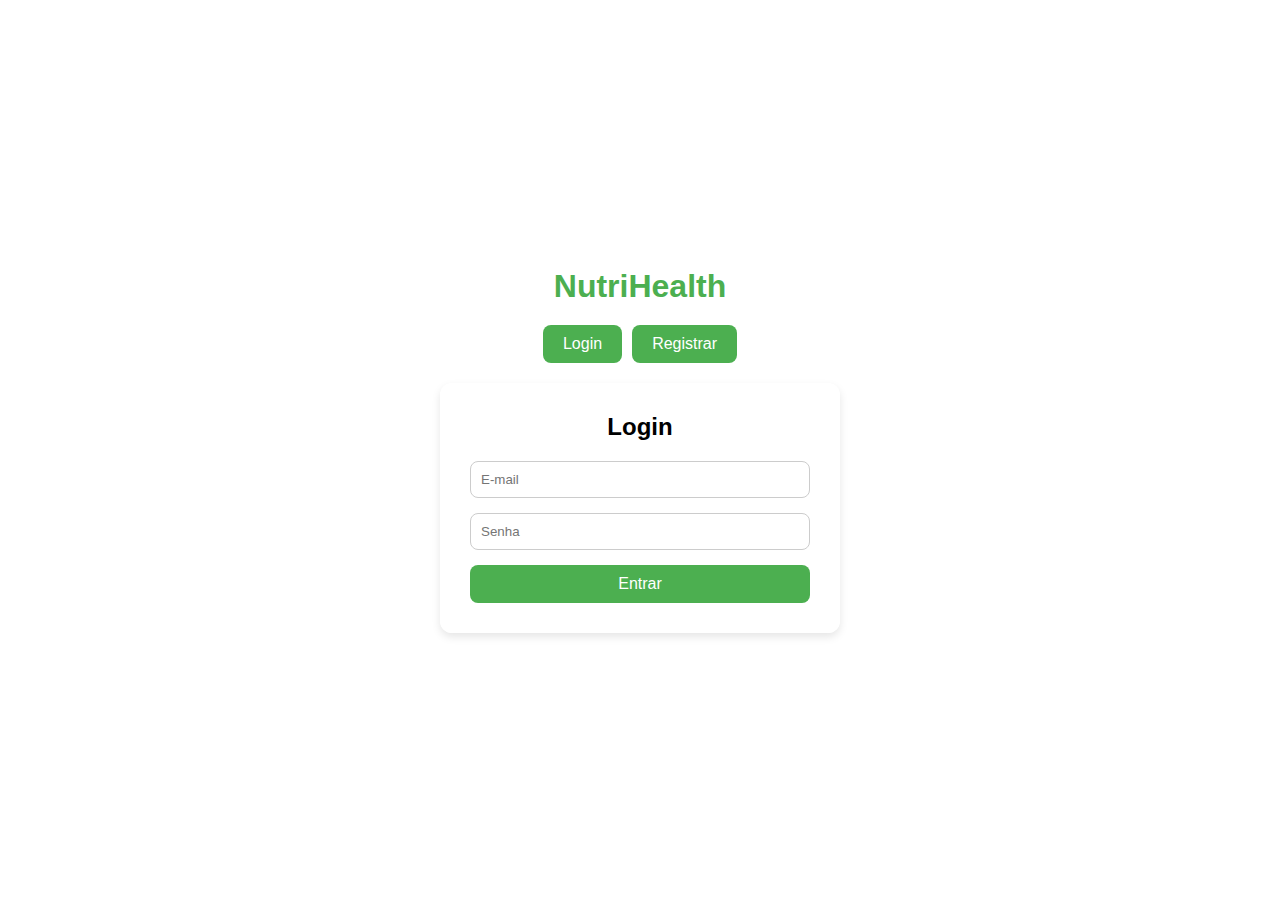
<file: frontend/Criar-receita/index.html>
<!DOCTYPE html>
<html lang="pt-BR">
<head>
  <meta charset="UTF-8" />
  <meta name="viewport" content="width=device-width, initial-scale=1.0"/>
  <title>Criar Receita - NutriHealth</title>
  <link rel="stylesheet" href="style.css"/>
</head>
<body>
 <header class="header">
  <a href="../Tela-de-Perfil/index.html" class="back-arrow" aria-label="Voltar para a página anterior">

    <svg xmlns="http://www.w3.org/2000/svg" width="24" height="24" fill="currentColor" viewBox="0 0 24 24">
      <path d="M15 18l-6-6 6-6"/>
    </svg>
  </a>
  <a href="../Tela-inicial/index.html" class="logo">NutriHealth</a>
</header>

  <main>
    <h1>Criar receita</h1>

    <label class="label-input">Título
      <input type="text" id="titulo" placeholder="Digite o título"/>
    </label>

    <label class="label-input">Modo de preparo
      <textarea id="preparo" placeholder="Digite o modo de preparo em tópicos"></textarea>
    </label>

    <button id="btn-novo-ingrediente" class="create" type="button">Criar novo ingrediente</button>

    <div class="ingredientes-checkboxes" id="ingredientes-container">
      <strong>Ingredientes disponíveis:</strong><br />
    </div>

    <div class="side-buttons">
      <label class="file-upload">
        <input type="file" id="imagem"/>
        <span id="fileLabel">Carregar imagem</span>
      </label>
      
      <select id="impacto">
        <option disabled selected>Impacto ambiental</option>
        <option value="Baixo">Baixo</option>
        <option value="Médio">Médio</option>
        <option value="Alto">Alto</option>
      </select>
    </div>

    <div class="filtros">
      <h3>Selecione os filtros</h3>
      <div class="filtros-box">
        <div>
          <strong>Tipo de dieta:</strong><br/>
          <label><input type="checkbox" value="Vegetariana"/> Vegetariana</label><br/>
          <label><input type="checkbox" value="Vegana"/> Vegana</label><br/>
          <label><input type="checkbox" value="Low carb"/> Low carb</label><br/>
          <label><input type="checkbox" value="Sem glúten"/> Sem glúten</label><br/>
          <label><input type="checkbox" value="Sem lactose"/> Sem lactose</label>
        </div>
        <div>
          <strong>Tipo de refeição:</strong><br/>
          <label><input type="checkbox" value="Café da manhã"/> Café da manhã</label><br/>
          <label><input type="checkbox" value="Almoço"/> Almoço</label><br/>
          <label><input type="checkbox" value="Jantar"/> Jantar</label><br/>
          <label><input type="checkbox" value="Lanches"/> Lanches</label><br/>
          <label><input type="checkbox" value="Sobremesas"/> Sobremesas</label>
        </div>
        <div>
          <strong>Estilo de preparo:</strong><br/>
          <label><input type="checkbox" value="Assado"/> Assado</label><br/>
          <label><input type="checkbox" value="Cozinhado"/> Cozinhado</label><br/>
          <label><input type="checkbox" value="Grelhado"/> Grelhado</label><br/>
          <label><input type="checkbox" value="Cru"/> Cru</label><br/>
          <label><input type="checkbox" value="Air fryer"/> Air fryer</label>
        </div>
      </div>
    </div>

    <div class="bottom-buttons">
      <button class="delete" type="button">Excluir</button>
      <button class="create" type="button" onclick="criarJson()">Criar</button>
    </div>
  </main>

  <!-- Modal para criação de ingrediente -->
  <div id="modal-ingrediente" class="modal">
    <div class="modal-content">
      <span id="close-modal" class="close">&times;</span>
      <h2>Criar novo ingrediente</h2>
      <input type="text" id="novo-nome" placeholder="Nome do ingrediente" />
      <input type="number" id="novo-quantidade" placeholder="Quantidade" />
      <input type="text" id="novo-unidade" placeholder="Unidade de medida" />
      <select id="novo-impacto">
        <option disabled selected>Impacto ambiental</option>
        <option value="Baixo">Baixo</option>
        <option value="Médio">Médio</option>
        <option value="Alto">Alto</option>
      </select>
      <button id="salvar-ingrediente" class="create" type="button">Salvar</button>
    </div>
  </div>

  <script src="script.js"></script>
</body>
</html>
</file>
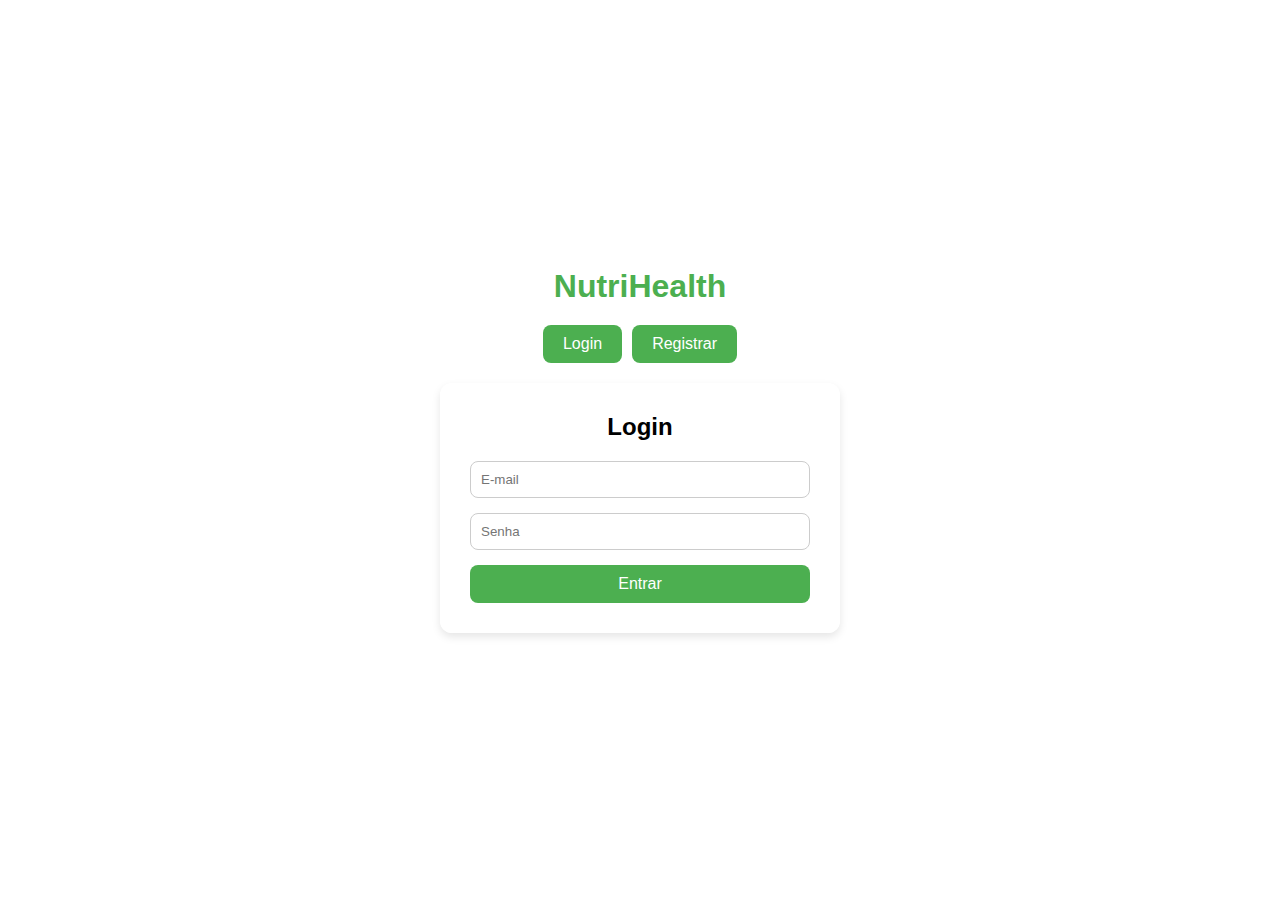
<file: frontend/Lista-de-itens/index.html>
<!DOCTYPE html>
<html lang="pt-BR">
<head>
  <meta charset="UTF-8" />
  <meta name="viewport" content="width=device-width, initial-scale=1.0" />
  <title>NutriHealth - Lista de Itens</title>
  <link rel="stylesheet" href="style.css" />
</head>
<body>

   <header class="header">
  <a href="../Tela-de-Perfil/index.html" class="back-arrow" aria-label="Voltar para a página anterior">

    <svg xmlns="http://www.w3.org/2000/svg" width="24" height="24" fill="currentColor" viewBox="0 0 24 24">
      <path d="M15 18l-6-6 6-6"/>
    </svg>
  </a>
  <a href="../Tela-inicial/index.html" class="logo">NutriHealth</a>
</header>

  <main class="container">
    <h1>Lista de itens</h1>

    <div class="top-bar">
      <input type="text" id="search" placeholder="Pesquisar item" oninput="filtrarItens()" />
      <button class="add-button" onclick="abrirModal()">Adicionar Item</button>
    </div>

    <div id="lista" class="lista-itens"></div>
  </main>

  <!-- Modal -->
  <div id="modal" class="modal" style="display: none;">
    <div class="modal-content">
      <h2 id="modal-title">Adicionar Ingrediente</h2>

      <label for="item-nome">Nome:</label>
      <input type="text" id="item-nome" placeholder="Ex: Tomate" />

      <label for="item-quantidade">Quantidade:</label>
      <input type="number" id="item-quantidade" placeholder="Ex: 500" />

      <label for="item-unidade">Unidade de medida:</label>
      <input type="text" id="item-unidade" placeholder="Ex: g, ml, kg" />

      <label for="item-impacto">Impacto ambiental:</label>
      <select id="item-impacto">
        <option disabled selected>Selecione</option>
        <option value="Baixo">Baixo</option>
        <option value="Médio">Médio</option>
        <option value="Alto">Alto</option>
      </select>

      <div class="modal-actions">
        <button class="save-button" onclick="salvarItem()">Salvar</button>
        <button class="cancel-button" onclick="fecharModal()">Cancelar</button>
      </div>
    </div>
  </div>

  <script src="script.js"></script>
</body>
</html>
</file>
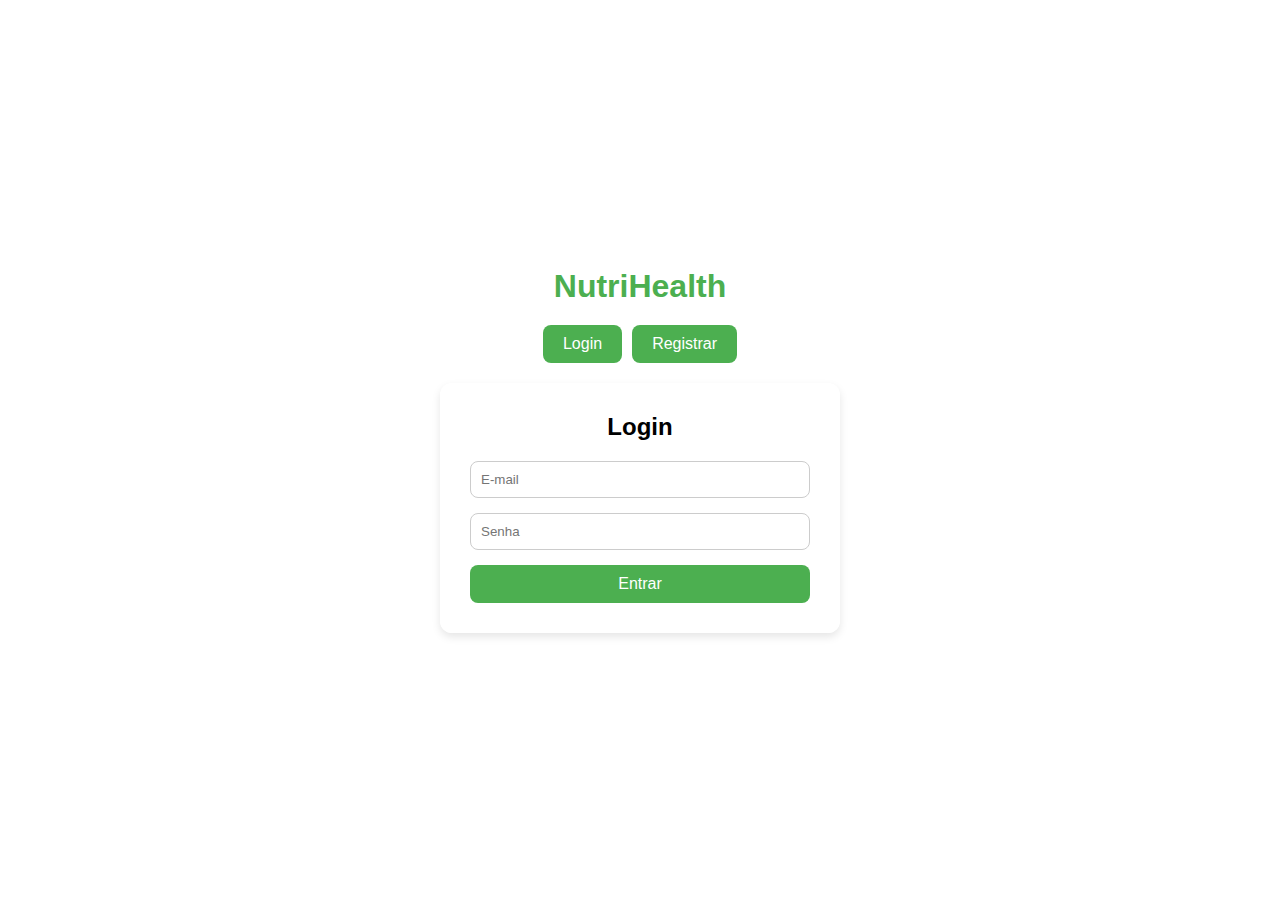
<file: frontend/Login-e-registro/index.html>
<!DOCTYPE html>
<html lang="pt-BR">
<head>
  <meta charset="UTF-8" />
  <meta name="viewport" content="width=device-width, initial-scale=1.0" />
  <title>NutriHealth - Login e Registro</title>
  <link rel="stylesheet" href="style.css" />
</head>
<body>
  <h1>NutriHealth</h1>

  <div class="container">
    <div class="switch-buttons">
      <button onclick="mostrarLogin()">Login</button>
      <button onclick="mostrarRegistro()">Registrar</button>
    </div>

    <div id="login-box" class="box active">
      <h2>Login</h2>
      <input type="email" id="login-email" placeholder="E-mail" />
      <input type="password" id="login-senha" placeholder="Senha" />
      <button onclick="fazerLogin()">Entrar</button>
    </div>

    <div id="registro-box" class="box">
      <h2>Registrar</h2>
      <input type="text" id="register-nome" placeholder="Nome" />
      <input type="email" id="register-email" placeholder="E-mail" />
      <input type="password" id="register-senha" placeholder="Senha" />
      <input type="password" id="register-confirmar" placeholder="Confirmar senha" />
      <button onclick="fazerRegistro()">Registrar</button>
    </div>
  </div>
  <script src="script.js"></script>
</body>
</html>
</file>
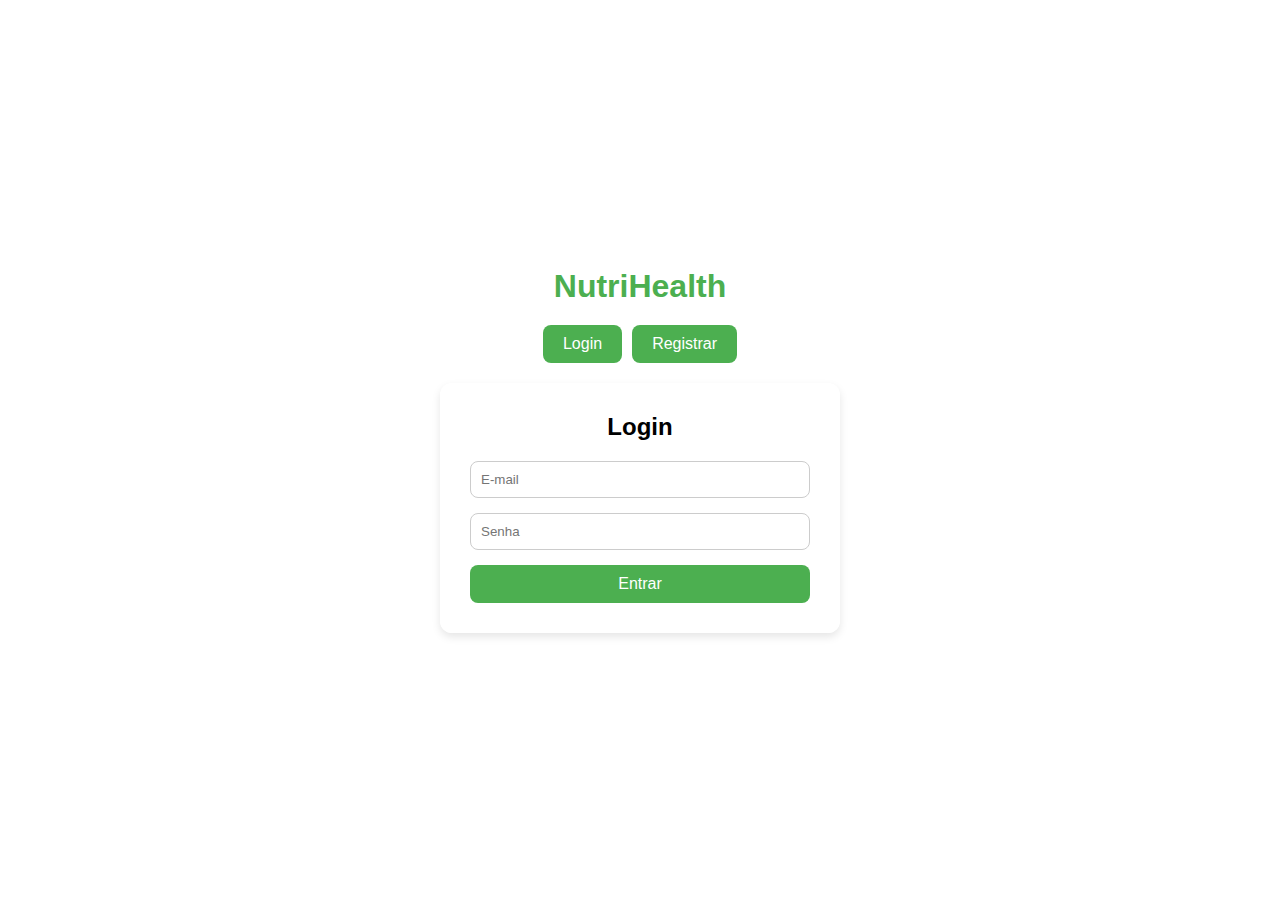
<file: frontend/Planejamento-Semanal/index.html>
<!DOCTYPE html>
<html lang="pt-BR">
<head>
  <meta charset="UTF-8" />
  <meta name="viewport" content="width=device-width, initial-scale=1.0" />
  <title>Planejamento Semanal - NutriHealth</title>
  <link href="https://fonts.googleapis.com/css2?family=Roboto:wght@400;500&display=swap" rel="stylesheet">
  <link rel="stylesheet" href="style.css" />
</head>
<body>
    <header class="header">
  <a href="../Tela-de-Perfil/index.html" class="back-arrow" aria-label="Voltar para a página anterior">

    <svg xmlns="http://www.w3.org/2000/svg" width="24" height="24" fill="currentColor" viewBox="0 0 24 24">
      <path d="M15 18l-6-6 6-6"/>
    </svg>
  </a>
  <a href="../Tela-inicial/index.html" class="logo">NutriHealth</a>
</header>
  <div class="wrapper">
    <div class="top-bar">
    
    </div>
    <div class="container">
      <div class="planner" id="planner"></div>
      <div class="sidebar">
        <input type="text" placeholder="Pesquisar refeições">
        <select>
          <option>Todos</option>
          <option>Café da manhã</option>
          <option>Almoço</option>
          <option>Jantar</option>
        </select>
        <div class="meal-item">
          <span class="meal-name">Aveia</span>
          <span class="meal-info">Café da manhã • 350 cal</span>
        </div>
        <div class="meal-item">
          <span class="meal-name">Salada</span>
          <span class="meal-info">Almoço • 400 cal</span>
        </div>
        <div class="meal-item">
          <span class="meal-name">Frango Grelhado</span>
          <span class="meal-info">Jantar • 550 cal</span>
        </div>
      </div>
    </div>
    <div class="summary">
      <div>Refeições Planejadas: <span>12/21</span></div>
      <div>Média de calorias/dia: <span>2,100</span></div>
      <div>CO₂ Impacto: <span>Baixa</span></div>
    </div>
  </div>

  <div id="modal" class="modal" style="display: none;">
  <div class="modal-content">
    <h3>Escolher Receita</h3>
    <div id="modal-receitas-list" class="receitas-list">
    </div>
    <button onclick="fecharModal()">Cancelar</button>
  </div>
</div>
  <script src="script.js"></script>
</body>
</html>
</file>
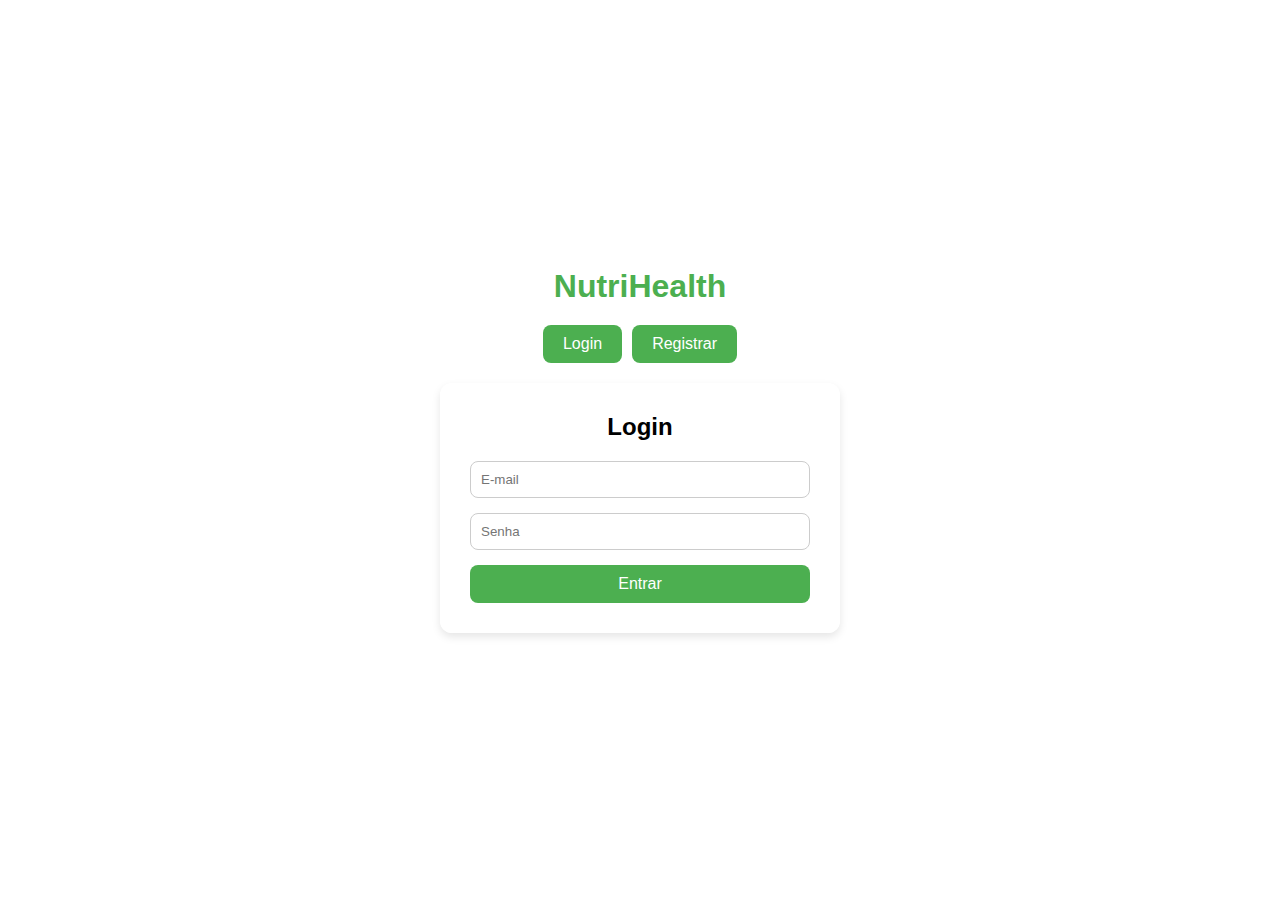
<file: frontend/Receitas-salvas/index.html>
<!DOCTYPE html>
<html lang="pt-BR">
<head>
  <meta charset="utf-8" />
  <meta name="viewport" content="width=device-width, initial-scale=1" />
  <title>NutriHealth - Receitas Salvas</title>
  <link rel="stylesheet" href="style.css" />
  <link href="https://fonts.googleapis.com/css2?family=Poppins:wght@400&family=Roboto:wght@400&display=swap" rel="stylesheet">
</head>
<body>
  <div class="receitas-salvas">
    <header class="header">
  <a href="../Tela-de-Perfil/index.html" class="back-arrow" aria-label="Voltar para a página anterior">

    <svg xmlns="http://www.w3.org/2000/svg" width="24" height="24" fill="currentColor" viewBox="0 0 24 24">
      <path d="M15 18l-6-6 6-6"/>
    </svg>
  </a>
  <a href="../Tela-inicial/index.html" class="logo">NutriHealth</a>
</header>


    <main class="main-content">
      <h2 class="page-title">Receitas salvas</h2>
      <div id="recipes-list" class="recipe-grid">
      </div>

      
    </main>
  </div>
  <script src="script.js"></script>
</body>
</html>
</file>
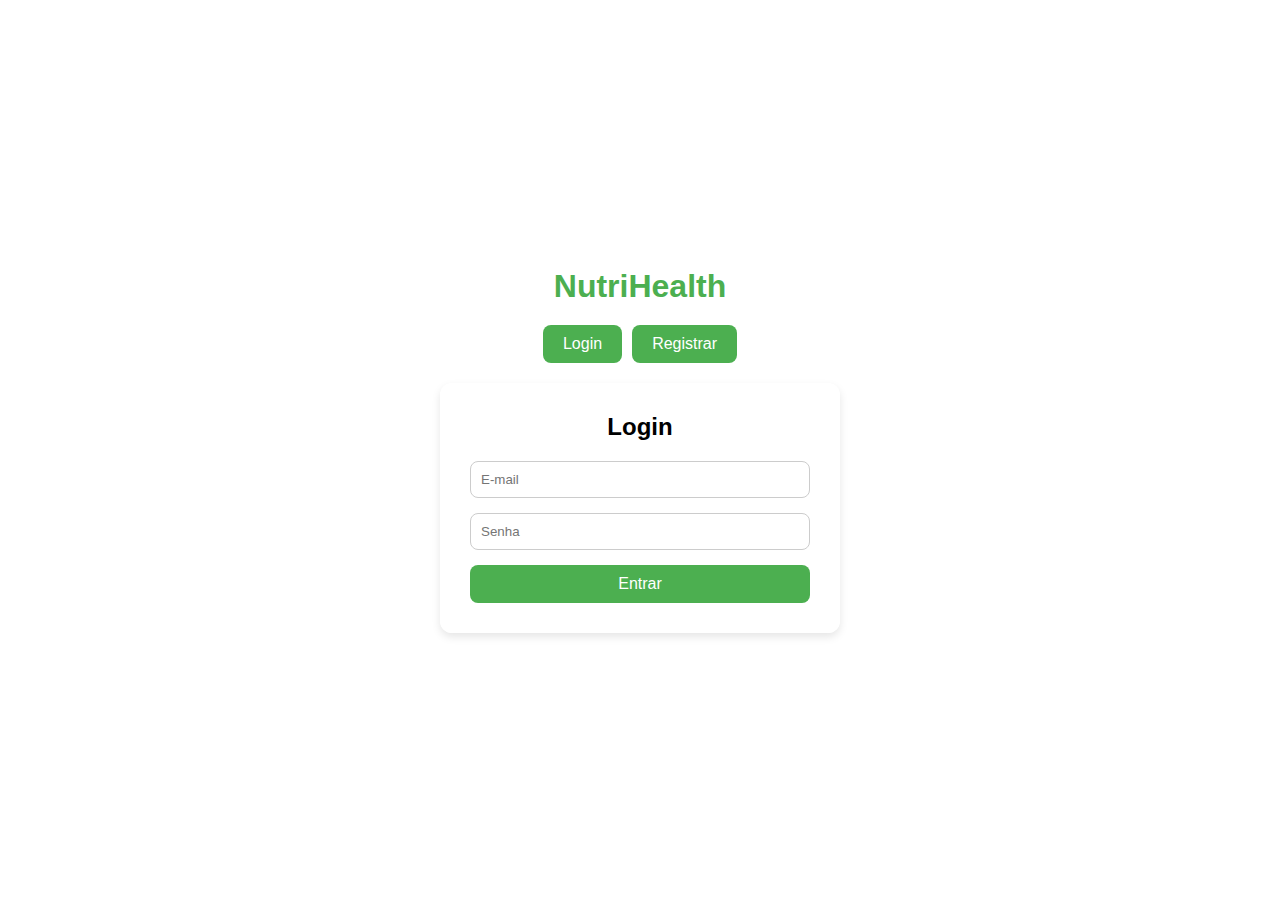
<file: frontend/Relatorio-mensal/index.html>
<!DOCTYPE html>
<html lang="pt-br">
<head>
  <meta charset="UTF-8">
  <meta name="viewport" content="width=device-width, initial-scale=1">
  <title>Relatório Mensal - NutriHealth</title>
  <link rel="stylesheet" href="style.css">
</head>
<body>
   <header class="header">
  <a href="../Tela-de-Perfil/index.html" class="back-arrow" aria-label="Voltar para a página anterior">

    <svg xmlns="http://www.w3.org/2000/svg" width="24" height="24" fill="currentColor" viewBox="0 0 24 24">
      <path d="M15 18l-6-6 6-6"/>
    </svg>
  </a>
  <a href="../Tela-inicial/index.html" class="logo">NutriHealth</a>
</header>

  <main>
    <section class="relatorio-header">
      <h2>Relatório Mensal</h2>
      <select id="mes">
        <option>Junho 2025</option>
        <option>Maio 2025</option>
        <option>Abril 2025</option>
        <option>Março 2025</option>
        <option>Fevereiro 2025</option>
        <option>Janeiro 2025</option>
      </select>
    </section>

    <section class="cards-container">
      <div class="card">
        <h3>Visão geral do consumo</h3>
        <div class="info-grid">
          <div class="info">
            <p>Total de refeições</p>
            <strong id="total-refeicoes">--</strong>
          </div>
          <div class="info">
            <p>Média de calorias/dia</p>
            <strong id="media-calorias">--</strong>
          </div>
          <div class="info">
            <p>Mais usado</p>
            <strong id="mais-usado">--</strong>
          </div>
        </div>
        <div class="refeicoes">
          <p>Café da manhã</p>
          <p>Almoço</p>
          <p>Jantar</p>
        </div>
      </div>

      <div class="card">
        <h3>Insights sobre resíduos e sustentabilidade</h3>
        <div class="info-grid">
          <div class="info">
            <p>Desperdício Alimentar</p>
            <strong id="desperdicio">--</strong>
          </div>
          <div class="info">
            <p>CO₂ Salvo</p>
            <strong id="co2">--</strong>
          </div>
        </div>
        <h4>Itens frequentemente desperdiçados</h4>
        <ul id="lista-desperdicio"></ul>

        <div class="dica">
          <h5>Dica do mês</h5>
          <p id="dica">--</p>
        </div>
      </div>
    </section>

    <section class="analise">
      <h3>Análise Semanal</h3>
    </section>
  </main>

  <script src="script.js"></script>
</body>
</html>
</file>
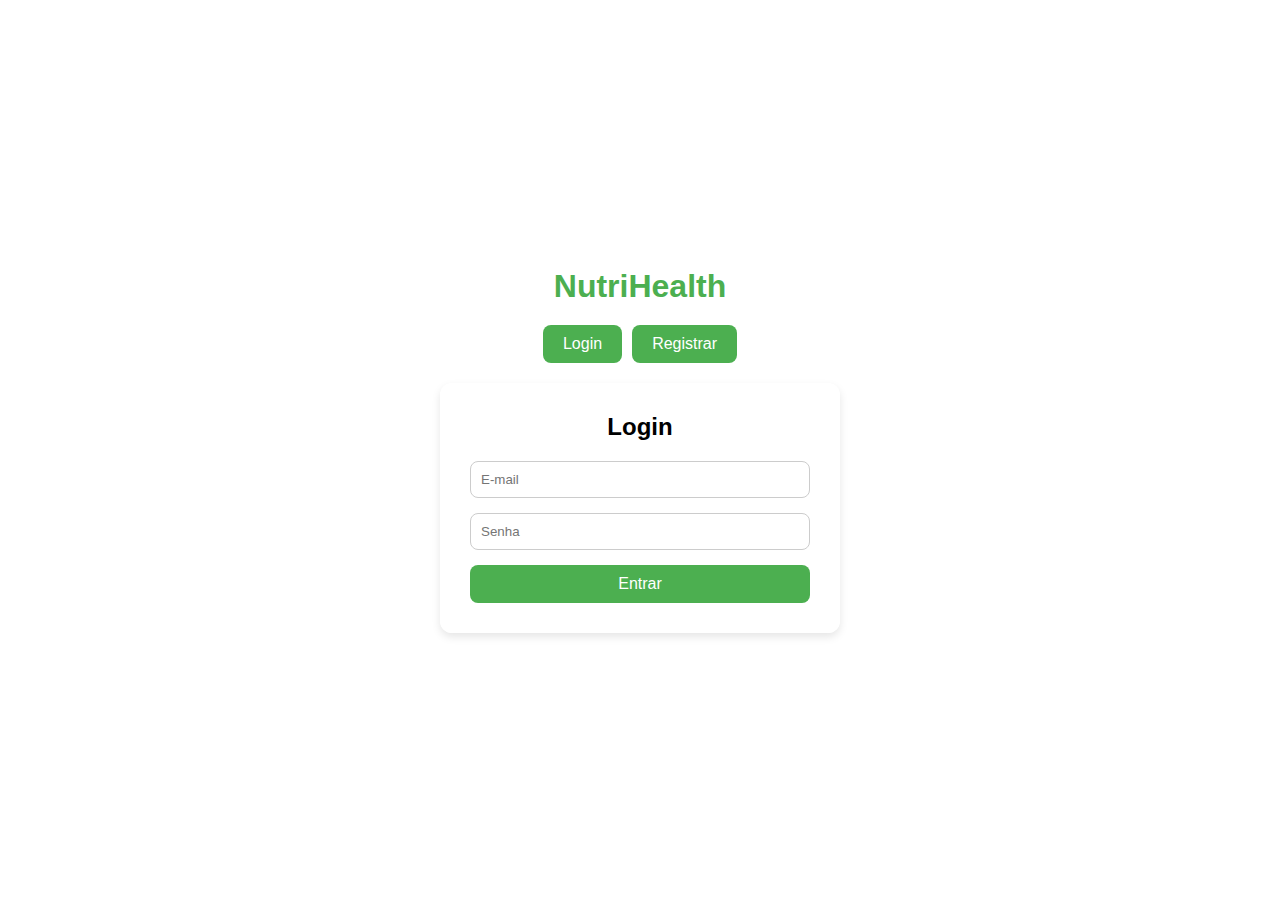
<file: frontend/Tela-Receita-Detalhada/index.html>
<!DOCTYPE html>
<html lang="pt-BR">
<head>
  <meta charset="UTF-8" />
  <meta name="viewport" content="width=device-width, initial-scale=1.0" />
  <title>Receita Detalhada - NutriHealth</title>
  <link href="https://fonts.googleapis.com/css2?family=Poppins&family=Roboto&display=swap" rel="stylesheet">
  <link rel="stylesheet" href="style.css" />
</head>
<body>
  <header class="header">
  <a href="../Tela-de-Perfil/index.html" class="back-arrow" aria-label="Voltar para a página anterior">

    <svg xmlns="http://www.w3.org/2000/svg" width="24" height="24" fill="currentColor" viewBox="0 0 24 24">
      <path d="M15 18l-6-6 6-6"/>
    </svg>
  </a>
  <a href="../Tela-inicial/index.html" class="logo">NutriHealth</a>
</header>
  <div class="container">
    <div class="recipe-title" id="recipe-title">Carregando...</div>
    <div class="recipe-impacto" id="recipe-impacto"></div>

    <div class="recipe-header">
      <div class="card">
        <div class="card-title">Ingredientes</div>
        <div class="ingredients" id="recipe-ingredients"></div>
      </div>
    </div>

    <div class="card">
      <div class="card-title">Modo de preparo</div>
      <div class="steps" id="recipe-steps"></div>
    </div>
  </div>

  <script src="script.js"></script>
</body>
</html>
</file>
<file: frontend/Criar-receita/style.css>
* {
  box-sizing: border-box;
  font-family: 'Segoe UI', sans-serif;
}

body {
  background-color: #ffffffd9;
  margin: 0;
  padding: 0;
  background-image: url('https://c.animaapp.com/GrnS7Isi/img/tela-da-receita-detalhada.png');
  background-size: cover;
  background-repeat: no-repeat;
}

.header {
  display: flex;
  align-items: center;
  gap: 12px;
  padding: 16px;
  background-color: #6bae75;
  color: white;
}

.back-arrow {
  text-decoration: none;
  color: white;
  display: flex;
  align-items: center;
  transition: transform 0.2s;
}

.back-arrow:hover {
  transform: translateX(-4px);
}

.logo {
  font-size: 24px;
  font-weight: bold;
  text-decoration: none;
  color: white;
}

.back-link {
  color: white;
  text-decoration: none;
  font-size: 14px;
}

main {
  padding: 40px 80px;
  backdrop-filter: blur(6px);
}

h1 {
  margin-bottom: 20px;
}

.label-input {
  display: block;
  margin-bottom: 15px;
}

input[type="text"],
textarea,
select,
#ingredientes-select {
  width: 100%;
  padding: 10px;
  border-radius: 8px;
  border: 1px solid #ccc;
  margin-top: 5px;
}

textarea {
  height: 100px;
  resize: none;
}

.side-buttons {
  display: flex;
  gap: 15px;
  margin: 20px 0;
  flex-wrap: wrap;
}

.file-upload {
  background-color: #eee;
  padding: 10px 20px;
  border-radius: 20px;
  cursor: pointer;
}

.file-upload input {
  display: none;
}

.file-upload span {
  white-space: nowrap;
}

.side-button,
select {
  background-color: #eee;
  border: none;
  padding: 10px 20px;
  border-radius: 20px;
  cursor: pointer;
}

select {
  appearance: none;
}

.filtros {
  margin-top: 20px;
}

.filtros h3 {
  margin-bottom: 5px;
}

.filtros-box {
  display: flex;
  gap: 50px;
  background-color: #f1f1f1;
  padding: 15px;
  border-radius: 10px;
}

.filtros-box div {
  min-width: 150px;
}

.bottom-buttons {
  display: flex;
  justify-content: space-between;
  margin-top: 30px;
}

.delete {
  background-color: #5a0a00;
  color: white;
  padding: 10px 40px;
  border: none;
  border-radius: 20px;
  cursor: pointer;
}

.create {
  background-color: #f58f53;
  color: white;
  padding: 10px 40px;
  border: none;
  border-radius: 20px;
  cursor: pointer;
}


.ingredientes-section {
  margin-top: 25px;
}

.ingredientes-section label {
  display: block;
  margin-bottom: 10px;
}

#ingredientes-select {
  height: 120px;
}


#novo-ingrediente-btn {
  margin-top: 10px;
  padding: 8px 16px;
  border: none;
  border-radius: 20px;
  background-color: #76a77a;
  color: white;
  cursor: pointer;
}


.modal {
  display: none;
  position: fixed;
  z-index: 999;
  left: 0;
  top: 0;
  width: 100%;
  height: 100%;
  overflow: auto;
  background-color: rgba(0,0,0,0.6);
}

.modal-content {
  background-color: #fff;
  margin: 10% auto;
  padding: 30px;
  border-radius: 10px;
  width: 400px;
  max-width: 90%;
  position: relative;
}

.modal-content h2 {
  margin-top: 0;
  margin-bottom: 20px;
}

.modal-content input,
.modal-content select {
  width: 100%;
  margin-bottom: 15px;
  padding: 8px;
  border-radius: 6px;
  border: 1px solid #ccc;
}

.modal-content button {
  background-color: #76a77a;
  color: white;
  border: none;
  padding: 8px 20px;
  border-radius: 20px;
  cursor: pointer;
  margin-right: 10px;
}

.close {
  position: absolute;
  right: 20px;
  top: 15px;
  font-size: 22px;
  font-weight: bold;
  color: #999;
  cursor: pointer;
}

.ingredientes-checkboxes {
  background-color: #f1f1f1;
  padding: 15px;
  border-radius: 10px;
  margin: 20px 0;
  max-height: 200px;
  overflow-y: auto;
}

.modal {
  display: none;
  position: fixed;
  z-index: 999;
  padding-top: 100px;
  left: 0; top: 0; width: 100%; height: 100%;
  overflow: auto;
  background-color: rgba(0,0,0,0.4);
}

.modal-content {
  background-color: #fefefe;
  margin: auto;
  padding: 20px;
  border-radius: 10px;
  width: 90%;
  max-width: 400px;
  box-shadow: 0 5px 15px rgba(0,0,0,0.3);
}

.close {
  color: #aaa;
  float: right;
  font-size: 28px;
  font-weight: bold;
  cursor: pointer;
}

.close:hover,
.close:focus {
  color: black;
}

.modal-content input,
.modal-content select {
  width: 100%;
  margin-bottom: 15px;
  padding: 8px;
  border-radius: 6px;
  border: 1px solid #ccc;
}
</file>
<file: frontend/Lista-de-itens/style.css>
body {
  margin: 0;
  font-family: 'Segoe UI', sans-serif;
  background-color: #ffffffd9;
  background-image: url('https://c.animaapp.com/GrnS7Isi/img/tela-da-receita-detalhada.png');
}

.header {
  display: flex;
  align-items: center;
  gap: 12px;
  padding: 16px;
  background-color: #6bae75;
  color: white;
}

.back-arrow {
  text-decoration: none;
  color: white;
  display: flex;
  align-items: center;
  transition: transform 0.2s;
}

.back-arrow:hover {
  transform: translateX(-4px);
}

.logo {
  font-size: 24px;
  font-weight: bold;
  text-decoration: none;
  color: white;
}


.back-link {
  color: white;
  text-decoration: none;
}

.container {
  padding: 30px;
}

h1 {
  margin-bottom: 20px;
}

.top-bar {
  display: flex;
  gap: 10px;
  margin-bottom: 20px;
}

.top-bar input {
  flex: 1;
  padding: 8px;
  border-radius: 6px;
  border: 1px solid #ccc;
}

.add-button {
  background-color: #ffa07a;
  color: white;
  border: none;
  padding: 8px 12px;
  border-radius: 6px;
  cursor: pointer;
}

.add-button:hover {
  background-color: #e88865;
}

.lista-itens {
  background-color: white;
  padding: 20px;
  border-radius: 10px;
  box-shadow: 0 2px 8px rgba(0,0,0,0.1);
}

.item {
  display: flex;
  justify-content: space-between;
  align-items: center;
  border-bottom: 1px solid #eee;
  padding: 10px 0;
}

.item:last-child {
  border-bottom: none;
}

.item-info {
  display: flex;
  gap: 20px;
}

.buttons {
  display: flex;
  gap: 8px;
}

.edit-button {
  background-color: #4caf50;
  color: white;
  border: none;
  padding: 4px 8px;
  border-radius: 5px;
  cursor: pointer;
}

.edit-button:hover {
  background-color: #409344;
}

.delete-button {
  background-color: #a33a3a;
  color: white;
  border: none;
  padding: 4px 8px;
  border-radius: 5px;
  cursor: pointer;
}

.delete-button:hover {
  background-color: #8a2f2f;
}

/* Modal */
.modal {
  display: none;
  position: fixed;
  z-index: 999;
  left: 0;
  top: 0;
  width: 100%;
  height: 100%;
  background-color: rgba(0, 0, 0, 0.5);
}

.modal-content {
  background-color: white;
  padding: 20px;
  border-radius: 10px;
  width: 350px;
  max-width: 90%;
  margin: 100px auto;
  box-shadow: 0 5px 15px rgba(0,0,0,0.3);
  display: flex;
  flex-direction: column;
  gap: 10px;
}

.modal-content h2 {
  margin-top: 0;
}

.modal-content input {
  padding: 8px;
  border: 1px solid #ccc;
  border-radius: 6px;
}

.modal-actions {
  display: flex;
  justify-content: flex-end;
  gap: 10px;
  margin-top: 10px;
}

.save-button {
  background-color: #3ea65e;
  color: white;
  border: none;
  padding: 6px 12px;
  border-radius: 6px;
  cursor: pointer;
}

.save-button:hover {
  background-color: #328a4e;
}

.cancel-button {
  background-color: #a33a3a;
  color: white;
  border: none;
  padding: 6px 12px;
  border-radius: 6px;
  cursor: pointer;
}

.cancel-button:hover {
  background-color: #8a2f2f;
}
</file>
<file: frontend/Login-e-registro/style.css>
* {
  box-sizing: border-box;
  margin: 0;
  padding: 0;
  font-family: Arial, sans-serif;
}

body {
  background-size: cover;
  background-repeat: no-repeat;
  display: flex;
  justify-content: center;
  align-items: center;
  flex-direction: column;
  min-height: 100vh;
  padding: 20px;
  background-color: rgba(255, 255, 255, 0.5);
}

h1 {
  margin-bottom: 20px;
  color: #4CAF50;
}

.container {
  display: flex;
  flex-direction: column;
  align-items: center;
  width: 100%;
}

.switch-buttons {
  margin-bottom: 20px;
  display: flex;
  gap: 10px;
}

.switch-buttons button {
  padding: 10px 20px;
  font-size: 16px;
  background-color: #4CAF50;
  color: white;
  border: none;
  border-radius: 8px;
  cursor: pointer;
}

.switch-buttons button:hover {
  background-color: #45a049;
}

.box {
  display: none;
  background-color: rgba(255, 255, 255, 0.9);
  padding: 30px;
  border-radius: 12px;
  box-shadow: 0 4px 8px rgba(0, 0, 0, 0.1);
  width: 100%;
  max-width: 400px;
}

.box.active {
  display: block;
}

.box h2 {
  margin-bottom: 20px;
  text-align: center;
}

.box input {
  width: 100%;
  padding: 10px;
  margin-bottom: 15px;
  border-radius: 8px;
  border: 1px solid #ccc;
}

.box button {
  background-color: #4CAF50;
  color: white;
  padding: 10px;
  border: none;
  border-radius: 8px;
  cursor: pointer;
  width: 100%;
  font-size: 16px;
}

.box button:hover {
  background-color: #45a049;
}

@media (max-width: 768px) {
  .box {
    width: 90%;
  }

  .switch-buttons {
    flex-direction: column;
    gap: 10px;
  }
}
</file>
<file: frontend/Planejamento-Semanal/style.css>
* {
  box-sizing: border-box;
  margin: 0;
  padding: 0;
}

body {
  font-family: 'Roboto', sans-serif;
  background-color: #ffffffd9;
  background-image: url('https://c.animaapp.com/Z7YEU8Ud/img/planejamento-semanal-.png');
  background-size: cover;
  background-position: center;
  padding-bottom: 2rem;
}

.header {
  display: flex;
  align-items: center;
  gap: 12px;
  padding: 16px;
  background-color: #6bae75;
  color: white;
}

.back-arrow {
  text-decoration: none;
  color: white;
  display: flex;
  align-items: center;
  transition: transform 0.2s;
}

.back-arrow:hover {
  transform: translateX(-4px);
}

.logo {
  font-size: 24px;
  font-weight: bold;
  text-decoration: none;
  color: white;
}

.top-bar {
  display: flex;
  justify-content: space-between;
  align-items: center;
  padding: 2rem;
}

.top-bar .back {
  font-size: 1.5rem;
  color: #848484;
}

.container {
  display: flex;
  gap: 2rem;
  padding: 0 2rem;
}

.planner {
  flex: 3;
  display: grid;
  grid-template-columns: repeat(7, 1fr);
  gap: 1rem;
}

.day-column {
  background: transparent;
  display: flex;
  flex-direction: column;
  align-items: center;
}

.day-column h3 {
  font-size: 1rem;
  color: #000;
  margin-bottom: 1rem;
}

.meal-block {
  background: #fff;
  border: 1px solid #e9dfdf;
  border-radius: 12px;
  padding: 1rem;
  margin-bottom: 1rem;
  text-align: center;
  width: 140px;
  height: 120px;
  box-shadow: 0px 2px 2px rgba(0, 0, 0, 0.08);
  position: relative;
  cursor: pointer;
  transition: transform 0.2s ease-in-out, box-shadow 0.2s ease-in-out;
}

.meal-block:hover {
  transform: scale(1.02);
  box-shadow: 0 0 10px rgba(107, 174, 117, 0.4);
}

.meal-block h4 {
  font-size: 0.85rem;
  color: #1d1b20;
  margin-bottom: 0.5rem;
}

.drop-zone {
  border: 2px dashed #6bae75;
  border-radius: 6px;
  padding: 0.5rem;
  font-size: 0.75rem;
  color: #6bae75;
  background: #f8f8f8;
}

.add-button {
  position: absolute;
  top: 0.5rem;
  right: 0.5rem;
  background-color: #6bae75;
  border-radius: 50%;
  width: 18px;
  height: 18px;
  color: #fff;
  font-size: 0.9rem;
  display: flex;
  align-items: center;
  justify-content: center;
}

.sidebar {
  flex: 1;
  background: #fff;
  border: 1px solid #e9dfdf;
  border-radius: 12px;
  padding: 1rem;
  height: fit-content;
}

.sidebar input,
.sidebar select {
  width: 100%;
  padding: 0.5rem;
  border-radius: 6px;
  border: 1px solid #ccc;
  margin-bottom: 1rem;
}

.meal-item {
  border-bottom: 1px solid #e9dfdf;
  padding: 0.5rem 0;
  cursor: pointer;
}

.meal-item:hover {
  background-color: #f1f9f3;
}

.meal-name {
  font-weight: 500;
  font-size: 0.95rem;
  color: #1d1b20;
}

.meal-info {
  font-size: 0.8rem;
  color: #6bae75;
}

.summary {
  display: flex;
  justify-content: flex-end;
  gap: 4rem;
  padding: 1rem 2rem;
  font-size: 0.9rem;
  border-top: 1px solid #e9dfdf;
  margin-top: 2rem;
  background: #fff;
}

.summary span {
  color: #6bae75;
  font-weight: 500;
}

.modal {
  position: fixed;
  z-index: 999;
  left: 0; top: 0;
  width: 100%; height: 100%;
  overflow: auto;
  background-color: rgba(0,0,0,0.5);
}

.modal-content {
  background: #fff;
  margin: 10% auto;
  padding: 20px;
  max-width: 500px;
  border-radius: 10px;
}

.card-receita {
  border: 1px solid #ccc;
  padding: 12px;
  margin: 8px 0;
  cursor: pointer;
  border-radius: 5px;
  background: #f9f9f9;
}


@media (max-width: 1024px) {
  .planner {
    grid-template-columns: repeat(3, 1fr);
  }
}

@media (max-width: 768px) {
  .container {
    flex-direction: column;
  }
  .planner {
    grid-template-columns: repeat(2, 1fr);
  }
}
</file>
<file: frontend/Receitas-salvas/style.css>
@import url("https://fonts.googleapis.com/css2?family=Poppins:wght@400&family=Roboto:wght@400&display=swap");

* {
  margin: 0;
  padding: 0;
  box-sizing: border-box;
  -webkit-font-smoothing: antialiased;
}

body, html {
  height: 100%;
  font-family: "Roboto", sans-serif;
  background-color: #ffffff;
}

a {
  text-decoration: none;
  color: inherit;
}

img {
  max-width: 100%;
  height: auto;
  display: block;
}

.receitas-salvas {
  display: flex;
  flex-direction: column;
  min-height: 100vh;
  background-image: url("https://c.animaapp.com/YmpA7JQj/img/receitas-salvas.png");
  background-size: cover;
  background-position: center;
  background-repeat: no-repeat;
  background-attachment: fixed;
}

.header {
  display: flex;
  align-items: center;
  gap: 12px;
  padding: 16px;
  background-color: #6bae75;
  color: white;
}

.back-arrow {
  text-decoration: none;
  color: white;
  display: flex;
  align-items: center;
  transition: transform 0.2s;
}

.back-arrow:hover {
  transform: translateX(-4px);
}

.logo {
  font-size: 24px;
  font-weight: bold;
  text-decoration: none;
  color: white;
}

.main-content {
  padding: 2rem 5%;
  flex-grow: 1;
  backdrop-filter: blur(6px);
  background-color: rgba(255, 255, 255, 0.8);
}

.page-title {
  font-size: 2rem;
  font-weight: 500;
  color: #333;
  margin-bottom: 2rem;
  font-family: "Poppins", sans-serif;
}

.recipe-grid {
  display: grid;
  grid-template-columns: repeat(auto-fit, minmax(250px, 1fr));
  gap: 1.5rem;
}

.recipe-card {
  background-color: #fff;
  border-radius: 20px;
  overflow: hidden;
  box-shadow: 0px 6px 12px rgba(0,0,0,0.1);
  display: flex;
  flex-direction: column;
  transition: transform 0.2s ease-in-out, box-shadow 0.2s;
  cursor: pointer;
}

.recipe-card:hover {
  transform: translateY(-4px);
  box-shadow: 0px 10px 18px rgba(0,0,0,0.2);
}

.recipe-image {
  width: 100%;
  height: 180px;
  object-fit: cover;
  border-bottom: 1px solid #eee;
}

.recipe-info {
  padding: 1rem;
  display: flex;
  flex-direction: column;
  gap: 0.5rem;
}

.recipe-title {
  font-size: 1.2rem;
  font-weight: 500;
  color: #3d3d3d;
}

.environmental-impact {
  font-size: 0.85rem;
  color: #17950b;
  background-color: #eafbe7;
  padding: 4px 8px;
  border-radius: 8px;
  width: fit-content;
  font-weight: 500;
}

.pagination {
  text-align: right;
  margin-top: 2rem;
}

.previous-page {
  color: #000;
  font-size: 1rem;
}

@media (max-width: 768px) {
  .main-content {
    padding: 1.5rem 1rem;
  }

  .header {
    flex-direction: column;
    align-items: flex-start;
    gap: 0.5rem;
  }

  .logo {
    font-size: 1.5rem;
  }

  .page-title {
    font-size: 1.6rem;
  }
}
</file>
<file: frontend/Relatorio-mensal/style.css>
* {
  margin: 0;
  padding: 0;
  box-sizing: border-box;
  font-family: 'Segoe UI', sans-serif;
}

body {
  background-color: #ffffffd9;
  background-image: url('https://c.animaapp.com/GrnS7Isi/img/tela-da-receita-detalhada.png');
}

.header {
  display: flex;
  align-items: center;
  gap: 12px;
  padding: 16px;
  background-color: #6bae75;
  color: white;
}

.back-arrow {
  text-decoration: none;
  color: white;
  display: flex;
  align-items: center;
  transition: transform 0.2s;
}

.back-arrow:hover {
  transform: translateX(-4px);
}

.logo {
  font-size: 24px;
  font-weight: bold;
  text-decoration: none;
  color: white;
}

.back-button {
  color: #ddd;
  text-decoration: none;
  font-size: 14px;
}

main {
  padding: 20px;
}

.relatorio-header {
  display: flex;
  justify-content: space-between;
  align-items: center;
  margin-bottom: 20px;
}

.relatorio-header h2 {
  font-size: 22px;
}

.relatorio-header select {
  padding: 5px 10px;
}

.cards-container {
  display: flex;
  gap: 20px;
  flex-wrap: wrap;
}

.card {
  background: white;
  border-radius: 10px;
  padding: 20px;
  flex: 1;
  min-width: 300px;
  box-shadow: 0 2px 5px rgba(0,0,0,0.1);
}

.info-grid {
  display: flex;
  gap: 20px;
  margin: 15px 0;
}

.info {
  flex: 1;
  border: 1px solid #eee;
  padding: 10px;
  border-radius: 8px;
  text-align: center;
}

.info p {
  color: #666;
  font-size: 13px;
}

.info strong {
  color: #4CAF50;
  font-size: 18px;
}

.refeicoes {
  display: flex;
  justify-content: space-around;
  margin-top: 20px;
  color: #666;
  font-size: 14px;
}

ul {
  list-style: none;
  padding: 0;
  margin-top: 10px;
}

ul li {
  display: flex;
  justify-content: space-between;
  padding: 5px 0;
  border-bottom: 1px solid #eee;
}

ul li:last-child {
  border-bottom: none;
}

ul li span {
  color: #4CAF50;
}

.dica {
  background-color: #f3f3f3;
  border-radius: 8px;
  padding: 10px;
  margin-top: 10px;
}

.dica h5 {
  margin-bottom: 5px;
}

.analise {
  background: white;
  border-radius: 10px;
  padding: 20px;
  margin-top: 20px;
  box-shadow: 0 2px 5px rgba(0,0,0,0.1);
}
</file>
<file: frontend/Tela-Receita-Detalhada/style.css>
* {
  margin: 0;
  padding: 0;
  box-sizing: border-box;
}

body {
  font-family: 'Roboto', sans-serif;
  background-color: #ffffffd9;
  background-image: url('https://c.animaapp.com/GrnS7Isi/img/tela-da-receita-detalhada.png');
  background-size: cover;
  background-position: center;
  padding-bottom: 2rem;
}

.header {
  display: flex;
  align-items: center;
  gap: 12px;
  padding: 16px;
  background-color: #6bae75;
  color: white;
}

.back-arrow {
  text-decoration: none;
  color: white;
  display: flex;
  align-items: center;
  transition: transform 0.2s;
}

.back-arrow:hover {
  transform: translateX(-4px);
}

.logo {
  font-size: 24px;
  font-weight: bold;
  text-decoration: none;
  color: white;
}



.container {
  max-width: 1200px;
  margin: auto;
  padding: 2rem;
}

.back-link {
  text-align: right;
  font-size: 1.1rem;
  color: #848484;
  margin-bottom: 1rem;
}

.recipe-title {
  font-size: 2rem;
  color: #000;
  margin-bottom: 1rem;
}

.recipe-header {
  display: flex;
  flex-wrap: wrap;
  gap: 2rem;
  align-items: flex-start;
  margin-bottom: 2rem;
}

.recipe-image {
  width: 300px;
  border-radius: 8px;
  box-shadow: 0 4px 4px rgba(0, 0, 0, 0.25);
}

.card {
  background-color: #fafafa;
  padding: 1rem;
  border-radius: 20px;
  box-shadow: 0 4px 4px rgba(0, 0, 0, 0.25);
  flex: 1;
}

.card-title {
  font-size: 1.5rem;
  color: #000;
  margin-bottom: 1rem;
}

.ingredients,
.steps {
  font-size: 1rem;
  color: #606060;
  line-height: 1.6;
}

.actions {
  display: flex;
  gap: 1rem;
  flex-wrap: wrap;
  margin-top: 2rem;
}

.btn {
  padding: 0.75rem 1.5rem;
  border-radius: 20px;
  border: none;
  font-size: 1rem;
  cursor: pointer;
}

.btn-save {
  background-color: #f9a26c;
  color: #fff;
}

.btn-list {
  background-color: #6bae75;
  color: #fff;
}

.btn-share {
  background: transparent;
  color: #6bae75;
  border: 1px solid #6bae75;
}

@media (max-width: 768px) {
  .recipe-header {
    flex-direction: column;
  }

  .recipe-image {
    width: 100%;
    max-width: 100%;
  }
}

.recipe-impacto {
  margin-top: -1rem;
  margin-bottom: 2rem;
  font-weight: bold;
  font-size: 1.1rem;
  color: #444;
}
</file>
